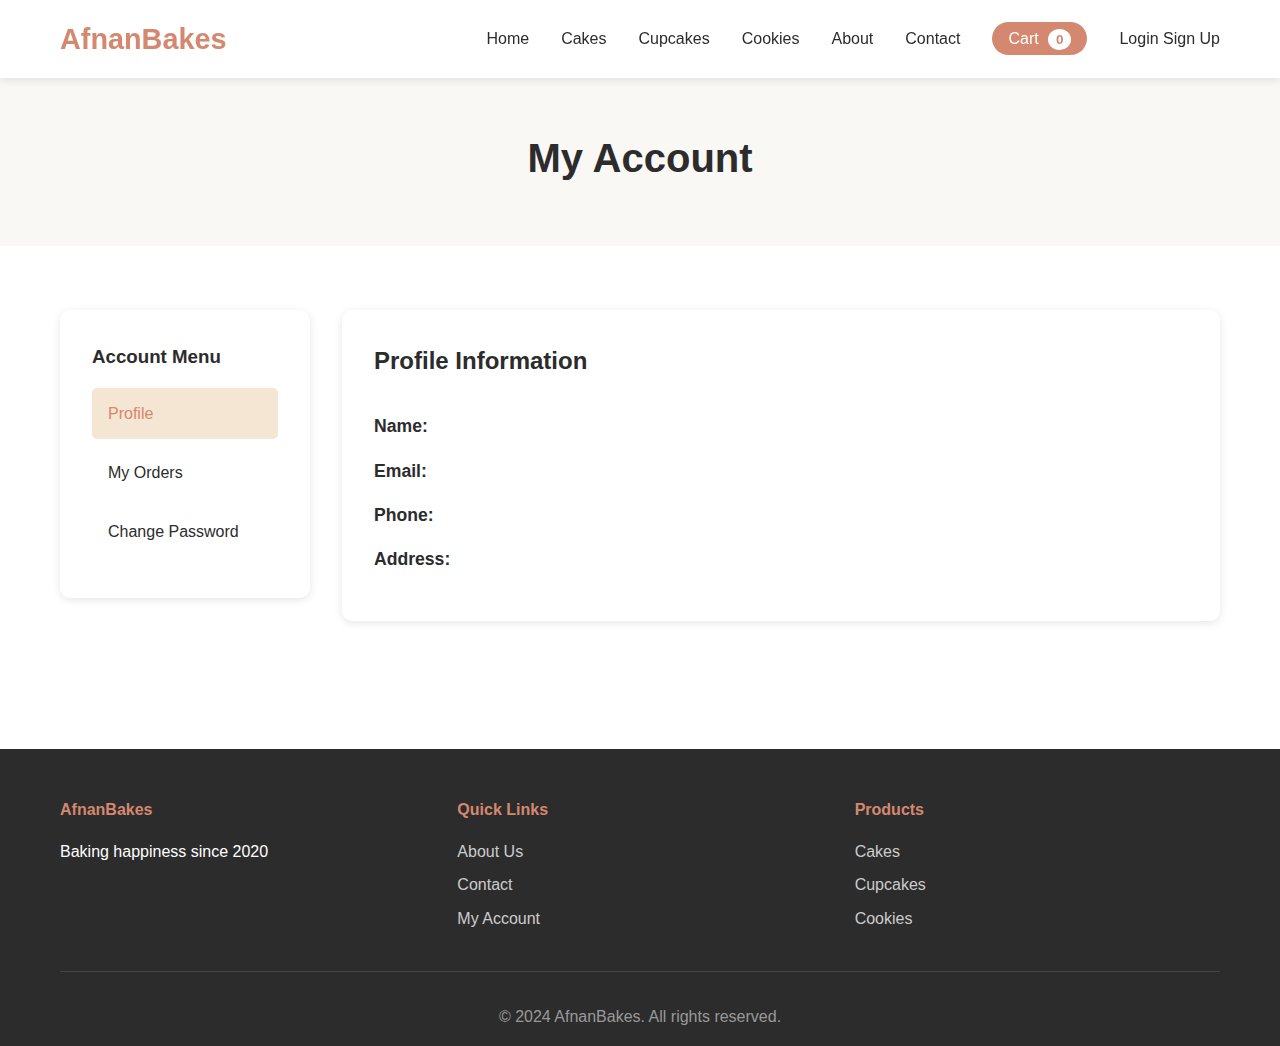
<file: src/main/resources/static/account.html>
<!DOCTYPE html>
<html lang="en">
<head>
    <meta charset="UTF-8">
    <meta name="viewport" content="width=device-width, initial-scale=1.0">
    <title>My Account - AfnanBakes</title>
    <link rel="stylesheet" href="css/style.css">
    <script  defer src="js/main.js"></script>
</head>
<body>
<header>
    <nav class="navbar">
        <div class="container">
            <div class="nav-brand">
                <a href="index.html">AfnanBakes</a>
            </div>
            <ul class="nav-menu">
                <li><a href="index.html">Home</a></li>
                <li><a href="cakes.html">Cakes</a></li>
                <li><a href="cupcakes.html">Cupcakes</a></li>
                <li><a href="cookies.html">Cookies</a></li>
                <li><a href="about.html">About</a></li>
                <li><a href="contact.html">Contact</a></li>
                <li><a href="cart.html" class="cart-link">Cart <span id="cart-count">0</span></a></li>
                <li id="auth-nav"></li>
            </ul>
        </div>
    </nav>
</header>

<main>
    <section class="page-header">
        <div class="container">
            <h1>My Account</h1>
        </div>
    </section>

    <section class="account-section">
        <div class="container">
            <div class="account-grid">
                <div class="account-sidebar">
                    <h3>Account Menu</h3>
                    <ul class="account-menu">
                        <li><a href="#profile" class="active">Profile</a></li>
                        <li><a href="#orders">My Orders</a></li>
                        <li><a href="#password">Change Password</a></li>
                    </ul>
                </div>

                <div class="account-content">
                    <div id="profile-section" class="account-panel">
                        <h2>Profile Information</h2>
                        <div class="profile-info">
                            <p><strong>Name:</strong> <span id="user-name"></span></p>
                            <p><strong>Email:</strong> <span id="user-email"></span></p>
                            <p><strong>Phone:</strong> <span id="user-phone"></span></p>
                            <p><strong>Address:</strong> <span id="user-address"></span></p>
                        </div>
                    </div>

                    <div id="orders-section" class="account-panel" style="display: none;">
                        <h2>My Orders</h2>
                        <div id="orders-list"></div>
                    </div>

                    <div id="password-section" class="account-panel" style="display: none;">
                        <h2>Change Password</h2>
                        <form id="password-form" onsubmit="handlePasswordChange(event)">
                            <div class="form-group">
                                <label for="new-password">New Password *</label>
                                <input type="password" id="new-password" name="new-password" minlength="6" required>
                            </div>

                            <div class="form-group">
                                <label for="confirm-new-password">Confirm New Password *</label>
                                <input type="password" id="confirm-new-password" name="confirm-new-password" minlength="6" required>
                            </div>

                            <div id="password-error" class="error-message" style="display: none;"></div>
                            <div id="password-success" class="success-message" style="display: none;"></div>

                            <button type="submit" class="btn btn-primary">Update Password</button>
                        </form>
                    </div>
                </div>
            </div>
        </div>
    </section>
</main>

<footer>
    <div class="container">
        <div class="footer-content">
            <div class="footer-section">
                <h4>AfnanBakes</h4>
                <p>Baking happiness since 2020</p>
            </div>
            <div class="footer-section">
                <h4>Quick Links</h4>
                <ul>
                    <li><a href="about.html">About Us</a></li>
                    <li><a href="contact.html">Contact</a></li>
                    <li><a href="account.html">My Account</a></li>
                </ul>
            </div>
            <div class="footer-section">
                <h4>Products</h4>
                <ul>
                    <li><a href="cakes.html">Cakes</a></li>
                    <li><a href="cupcakes.html">Cupcakes</a></li>
                    <li><a href="cookies.html">Cookies</a></li>
                </ul>
            </div>
        </div>
        <div class="footer-bottom">
            <p>&copy; 2024 AfnanBakes. All rights reserved.</p>
        </div>
    </div>
</footer>


</body>
</html>
</file>
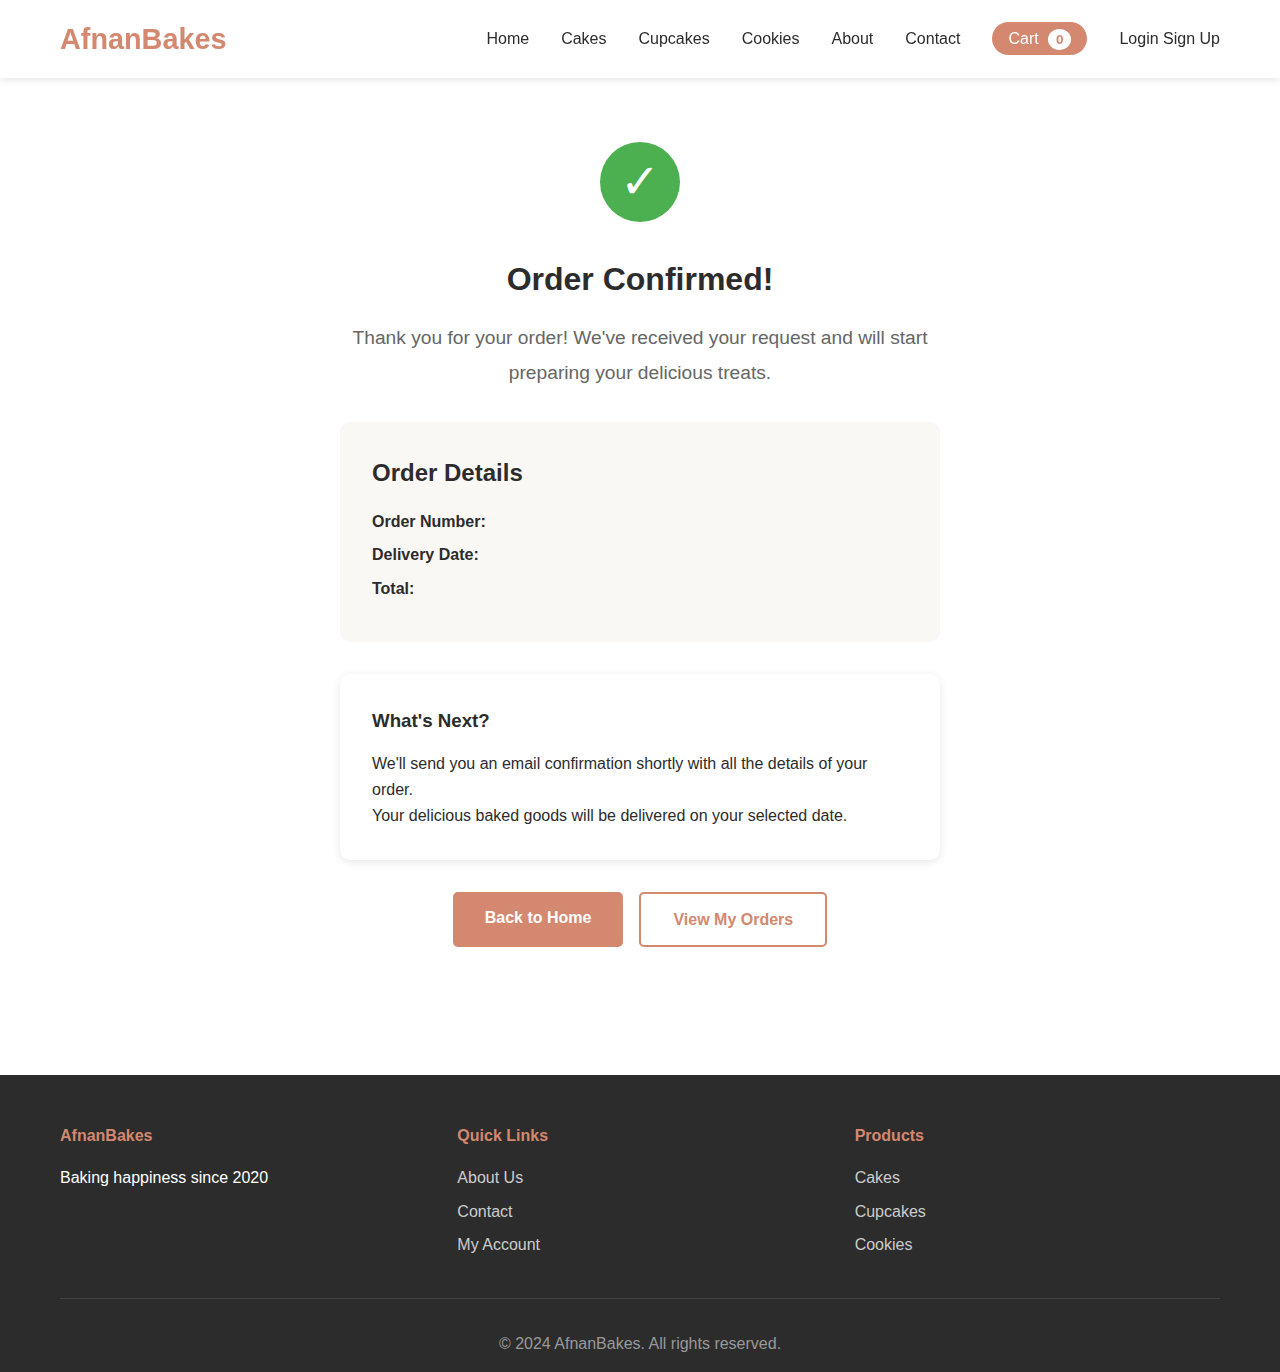
<file: src/main/resources/static/confirmation.html>
<!DOCTYPE html>
<html lang="en">
<head>
    <meta charset="UTF-8">
    <meta name="viewport" content="width=device-width, initial-scale=1.0">
    <title>Order Confirmed - AfnanBakes</title>
    <link rel="stylesheet" href="css/style.css">
    <script defer src="js/main.js"></script>
</head>
<body>
<header>
    <nav class="navbar">
        <div class="container">
            <div class="nav-brand">
                <a href="index.html">AfnanBakes</a>
            </div>
            <ul class="nav-menu">
                <li><a href="index.html">Home</a></li>
                <li><a href="cakes.html">Cakes</a></li>
                <li><a href="cupcakes.html">Cupcakes</a></li>
                <li><a href="cookies.html">Cookies</a></li>
                <li><a href="about.html">About</a></li>
                <li><a href="contact.html">Contact</a></li>
                <li><a href="cart.html" class="cart-link">Cart <span id="cart-count">0</span></a></li>
                <li id="auth-nav"></li>
            </ul>
        </div>
    </nav>
</header>

<main>
    <section class="confirmation-section">
        <div class="container">
            <div class="confirmation-content">
                <div class="success-icon">✓</div>
                <h1>Order Confirmed!</h1>
                <p class="confirmation-message">Thank you for your order! We've received your request and will start preparing your delicious treats.</p>

                <div class="order-details">
                    <h2>Order Details</h2>
                    <p><strong>Order Number:</strong> <span id="order-number"></span></p>
                    <p><strong>Delivery Date:</strong> <span id="delivery-date"></span></p>
                    <p><strong>Total:</strong> <span id="order-total"></span></p>
                </div>

                <div class="next-steps">
                    <h3>What's Next?</h3>
                    <p>We'll send you an email confirmation shortly with all the details of your order.</p>
                    <p>Your delicious baked goods will be delivered on your selected date.</p>
                </div>

                <div class="confirmation-actions">
                    <a href="index.html" class="btn btn-primary">Back to Home</a>
                    <a href="account.html" class="btn btn-secondary">View My Orders</a>
                </div>
            </div>
        </div>
    </section>
</main>

<footer>
    <div class="container">
        <div class="footer-content">
            <div class="footer-section">
                <h4>AfnanBakes</h4>
                <p>Baking happiness since 2020</p>
            </div>
            <div class="footer-section">
                <h4>Quick Links</h4>
                <ul>
                    <li><a href="about.html">About Us</a></li>
                    <li><a href="contact.html">Contact</a></li>
                    <li><a href="account.html">My Account</a></li>
                </ul>
            </div>
            <div class="footer-section">
                <h4>Products</h4>
                <ul>
                    <li><a href="cakes.html">Cakes</a></li>
                    <li><a href="cupcakes.html">Cupcakes</a></li>
                    <li><a href="cookies.html">Cookies</a></li>
                </ul>
            </div>
        </div>
        <div class="footer-bottom">
            <p>&copy; 2024 AfnanBakes. All rights reserved.</p>
        </div>
    </div>
</footer>


</body>
</html>
</file>
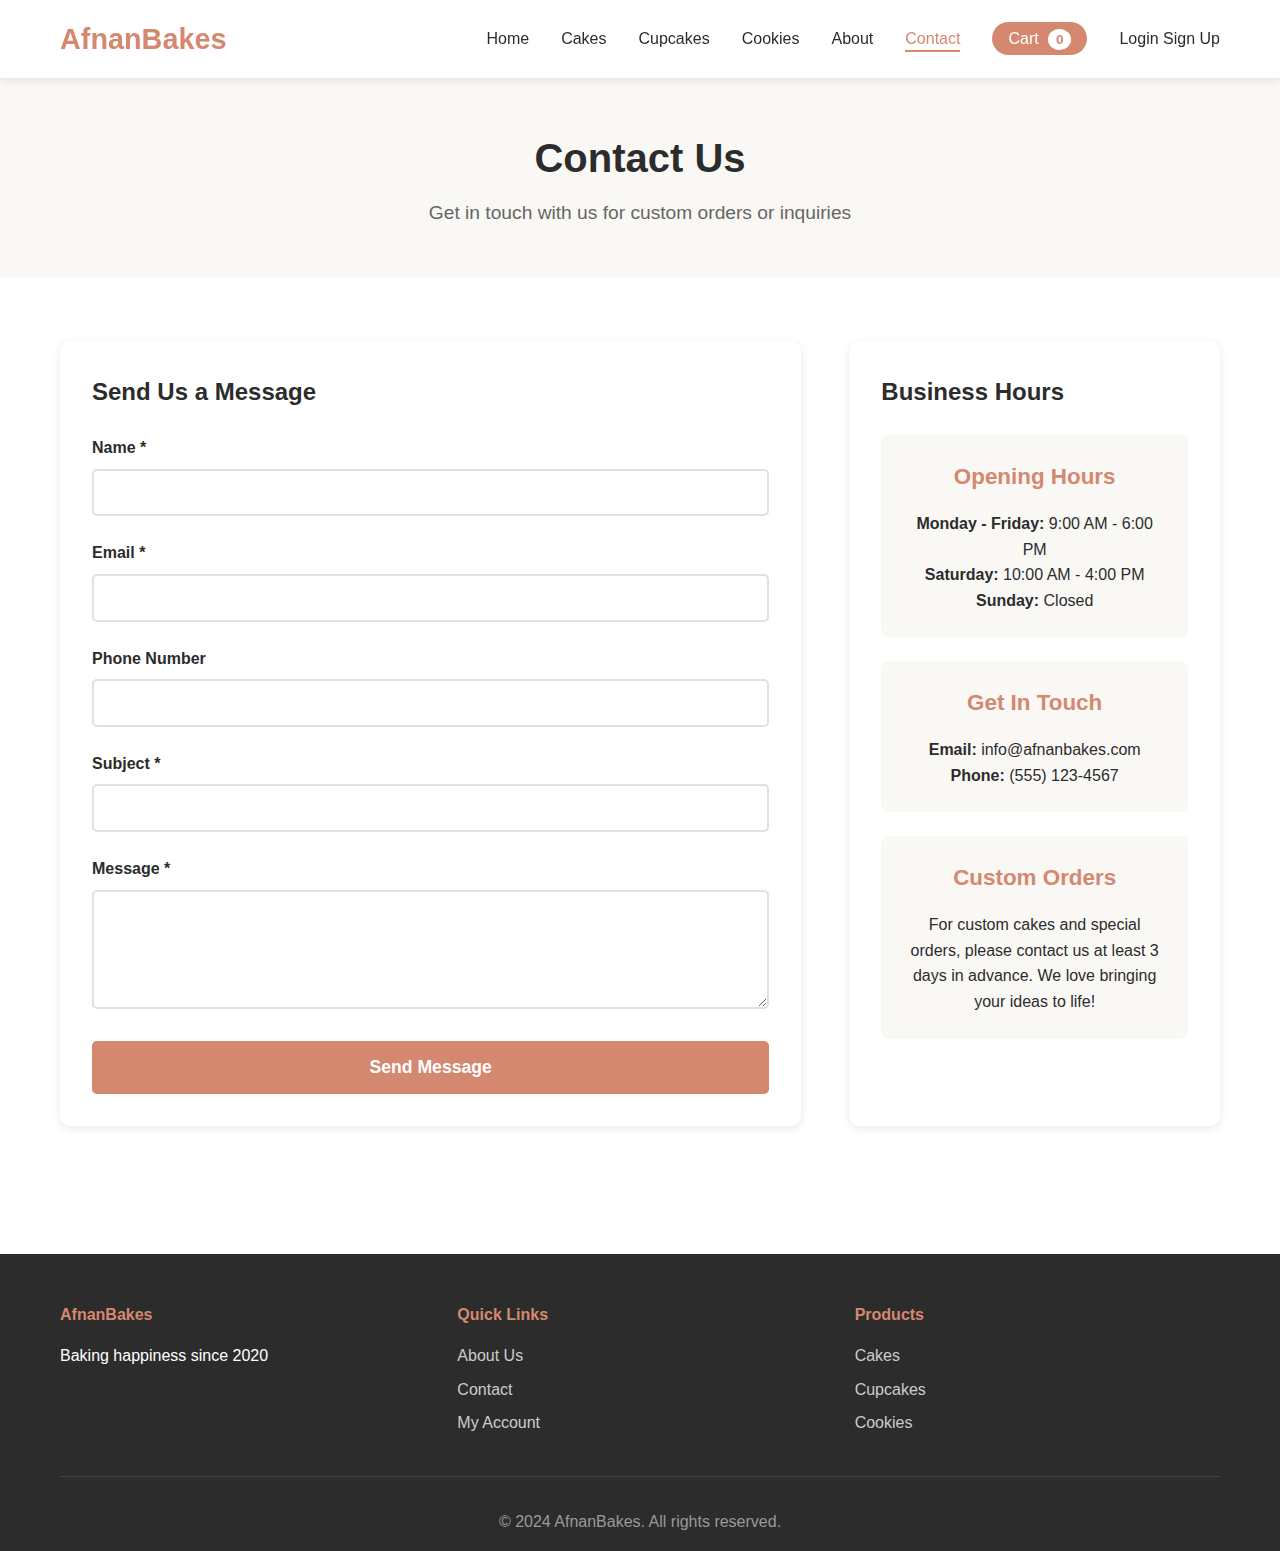
<file: src/main/resources/static/contact.html>
<!DOCTYPE html>
<html lang="en">
<head>
    <meta charset="UTF-8">
    <meta name="viewport" content="width=device-width, initial-scale=1.0">
    <title>Contact Us - AfnanBakes</title>
    <link rel="stylesheet" href="css/style.css">
    <script defer src="js/main.js"></script>
</head>
<body>
<header>
    <nav class="navbar">
        <div class="container">
            <div class="nav-brand">
                <a href="index.html">AfnanBakes</a>
            </div>
            <ul class="nav-menu">
                <li><a href="index.html">Home</a></li>
                <li><a href="cakes.html">Cakes</a></li>
                <li><a href="cupcakes.html">Cupcakes</a></li>
                <li><a href="cookies.html">Cookies</a></li>
                <li><a href="about.html">About</a></li>
                <li><a href="contact.html" class="active">Contact</a></li>
                <li><a href="cart.html" class="cart-link">Cart <span id="cart-count">0</span></a></li>
                <li id="auth-nav"></li>
            </ul>
        </div>
    </nav>
</header>

<main>
    <section class="page-header">
        <div class="container">
            <h1>Contact Us</h1>
            <p>Get in touch with us for custom orders or inquiries</p>
        </div>
    </section>

    <section class="contact-section">
        <div class="container">
            <div class="contact-grid">
                <div class="contact-form">
                    <h2>Send Us a Message</h2>
                    <form id="contact-form" onsubmit="handleContactSubmit(event)">
                        <div class="form-group">
                            <label for="name">Name *</label>
                            <input type="text" id="name" name="name" required>
                        </div>

                        <div class="form-group">
                            <label for="email">Email *</label>
                            <input type="email" id="email" name="email" required>
                        </div>

                        <div class="form-group">
                            <label for="phone">Phone Number</label>
                            <input type="tel" id="phone" name="phone">
                        </div>

                        <div class="form-group">
                            <label for="subject">Subject *</label>
                            <input type="text" id="subject" name="subject" required>
                        </div>

                        <div class="form-group">
                            <label for="message">Message *</label>
                            <textarea id="message" name="message" rows="5" required></textarea>
                        </div>

                        <div id="contact-success" class="success-message" style="display: none;">
                            Thank you for your message! We'll get back to you soon.
                        </div>

                        <button type="submit" class="btn btn-primary btn-large">Send Message</button>
                    </form>
                </div>

                <div class="contact-info">
                    <h2>Business Hours</h2>
                    <div class="info-card">
                        <h3>Opening Hours</h3>
                        <p><strong>Monday - Friday:</strong> 9:00 AM - 6:00 PM</p>
                        <p><strong>Saturday:</strong> 10:00 AM - 4:00 PM</p>
                        <p><strong>Sunday:</strong> Closed</p>
                    </div>

                    <div class="info-card">
                        <h3>Get In Touch</h3>
                        <p><strong>Email:</strong> info@afnanbakes.com</p>
                        <p><strong>Phone:</strong> (555) 123-4567</p>
                    </div>

                    <div class="info-card">
                        <h3>Custom Orders</h3>
                        <p>For custom cakes and special orders, please contact us at least 3 days in advance. We love bringing your ideas to life!</p>
                    </div>
                </div>
            </div>
        </div>
    </section>
</main>

<footer>
    <div class="container">
        <div class="footer-content">
            <div class="footer-section">
                <h4>AfnanBakes</h4>
                <p>Baking happiness since 2020</p>
            </div>
            <div class="footer-section">
                <h4>Quick Links</h4>
                <ul>
                    <li><a href="about.html">About Us</a></li>
                    <li><a href="contact.html">Contact</a></li>
                    <li><a href="account.html">My Account</a></li>
                </ul>
            </div>
            <div class="footer-section">
                <h4>Products</h4>
                <ul>
                    <li><a href="cakes.html">Cakes</a></li>
                    <li><a href="cupcakes.html">Cupcakes</a></li>
                    <li><a href="cookies.html">Cookies</a></li>
                </ul>
            </div>
        </div>
        <div class="footer-bottom">
            <p>&copy; 2024 AfnanBakes. All rights reserved.</p>
        </div>
    </div>
</footer>


</body>
</html>
</file>
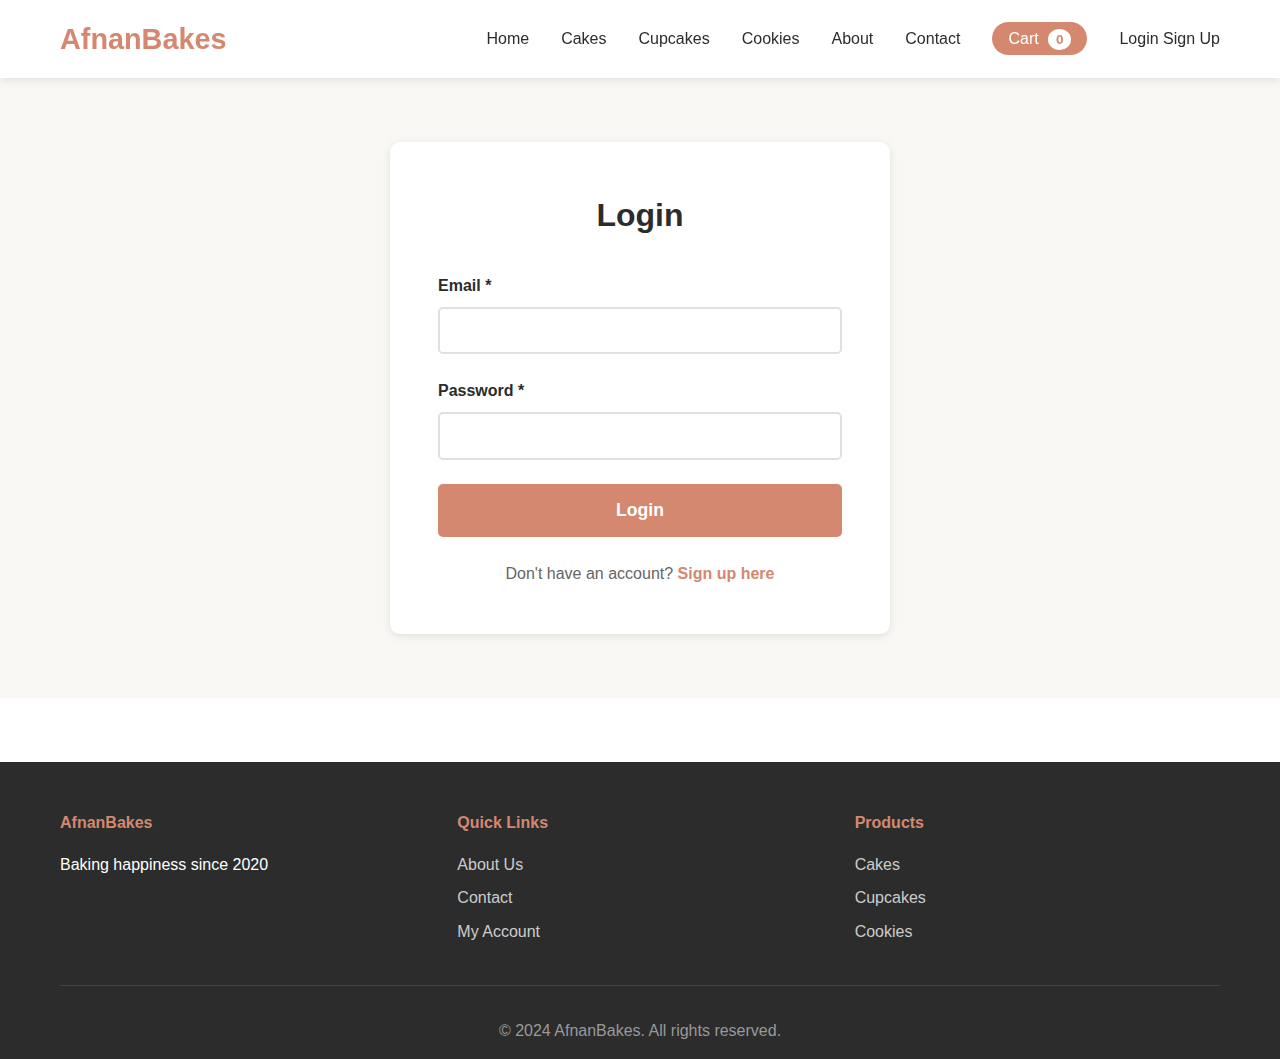
<file: src/main/resources/static/login.html>
<!DOCTYPE html>
<html lang="en">
<head>
    <meta charset="UTF-8">
    <meta name="viewport" content="width=device-width, initial-scale=1.0">
    <title>Login - AfnanBakes</title>
    <link rel="stylesheet" href="css/style.css">
    <script defer src="js/main.js"></script>
</head>
<body>
<header>
    <nav class="navbar">
        <div class="container">
            <div class="nav-brand">
                <a href="index.html">AfnanBakes</a>
            </div>
            <ul class="nav-menu">
                <li><a href="index.html">Home</a></li>
                <li><a href="cakes.html">Cakes</a></li>
                <li><a href="cupcakes.html">Cupcakes</a></li>
                <li><a href="cookies.html">Cookies</a></li>
                <li><a href="about.html">About</a></li>
                <li><a href="contact.html">Contact</a></li>
                <li><a href="cart.html" class="cart-link">Cart <span id="cart-count">0</span></a></li>
                <li id="auth-nav"></li>
            </ul>
        </div>
    </nav>
</header>

<main>
    <section class="auth-section">
        <div class="container">
            <div class="auth-form-container">
                <h1>Login</h1>
                <form id="login-form" onsubmit="handleLogin(event)">
                    <div class="form-group">
                        <label for="email">Email *</label>
                        <input type="email" id="email" name="email" required>
                    </div>

                    <div class="form-group">
                        <label for="password">Password *</label>
                        <input type="password" id="password" name="password" required>
                    </div>

                    <div id="login-error" class="error-message" style="display: none;"></div>

                    <button type="submit" class="btn btn-primary btn-large">Login</button>
                </form>

                <p class="auth-switch">
                    Don't have an account? <a href="signup.html">Sign up here</a>
                </p>
            </div>
        </div>
    </section>
</main>

<footer>
    <div class="container">
        <div class="footer-content">
            <div class="footer-section">
                <h4>AfnanBakes</h4>
                <p>Baking happiness since 2020</p>
            </div>
            <div class="footer-section">
                <h4>Quick Links</h4>
                <ul>
                    <li><a href="about.html">About Us</a></li>
                    <li><a href="contact.html">Contact</a></li>
                    <li><a href="account.html">My Account</a></li>
                </ul>
            </div>
            <div class="footer-section">
                <h4>Products</h4>
                <ul>
                    <li><a href="cakes.html">Cakes</a></li>
                    <li><a href="cupcakes.html">Cupcakes</a></li>
                    <li><a href="cookies.html">Cookies</a></li>
                </ul>
            </div>
        </div>
        <div class="footer-bottom">
            <p>&copy; 2024 AfnanBakes. All rights reserved.</p>
        </div>
    </div>
</footer>


</body>
</html>
</file>
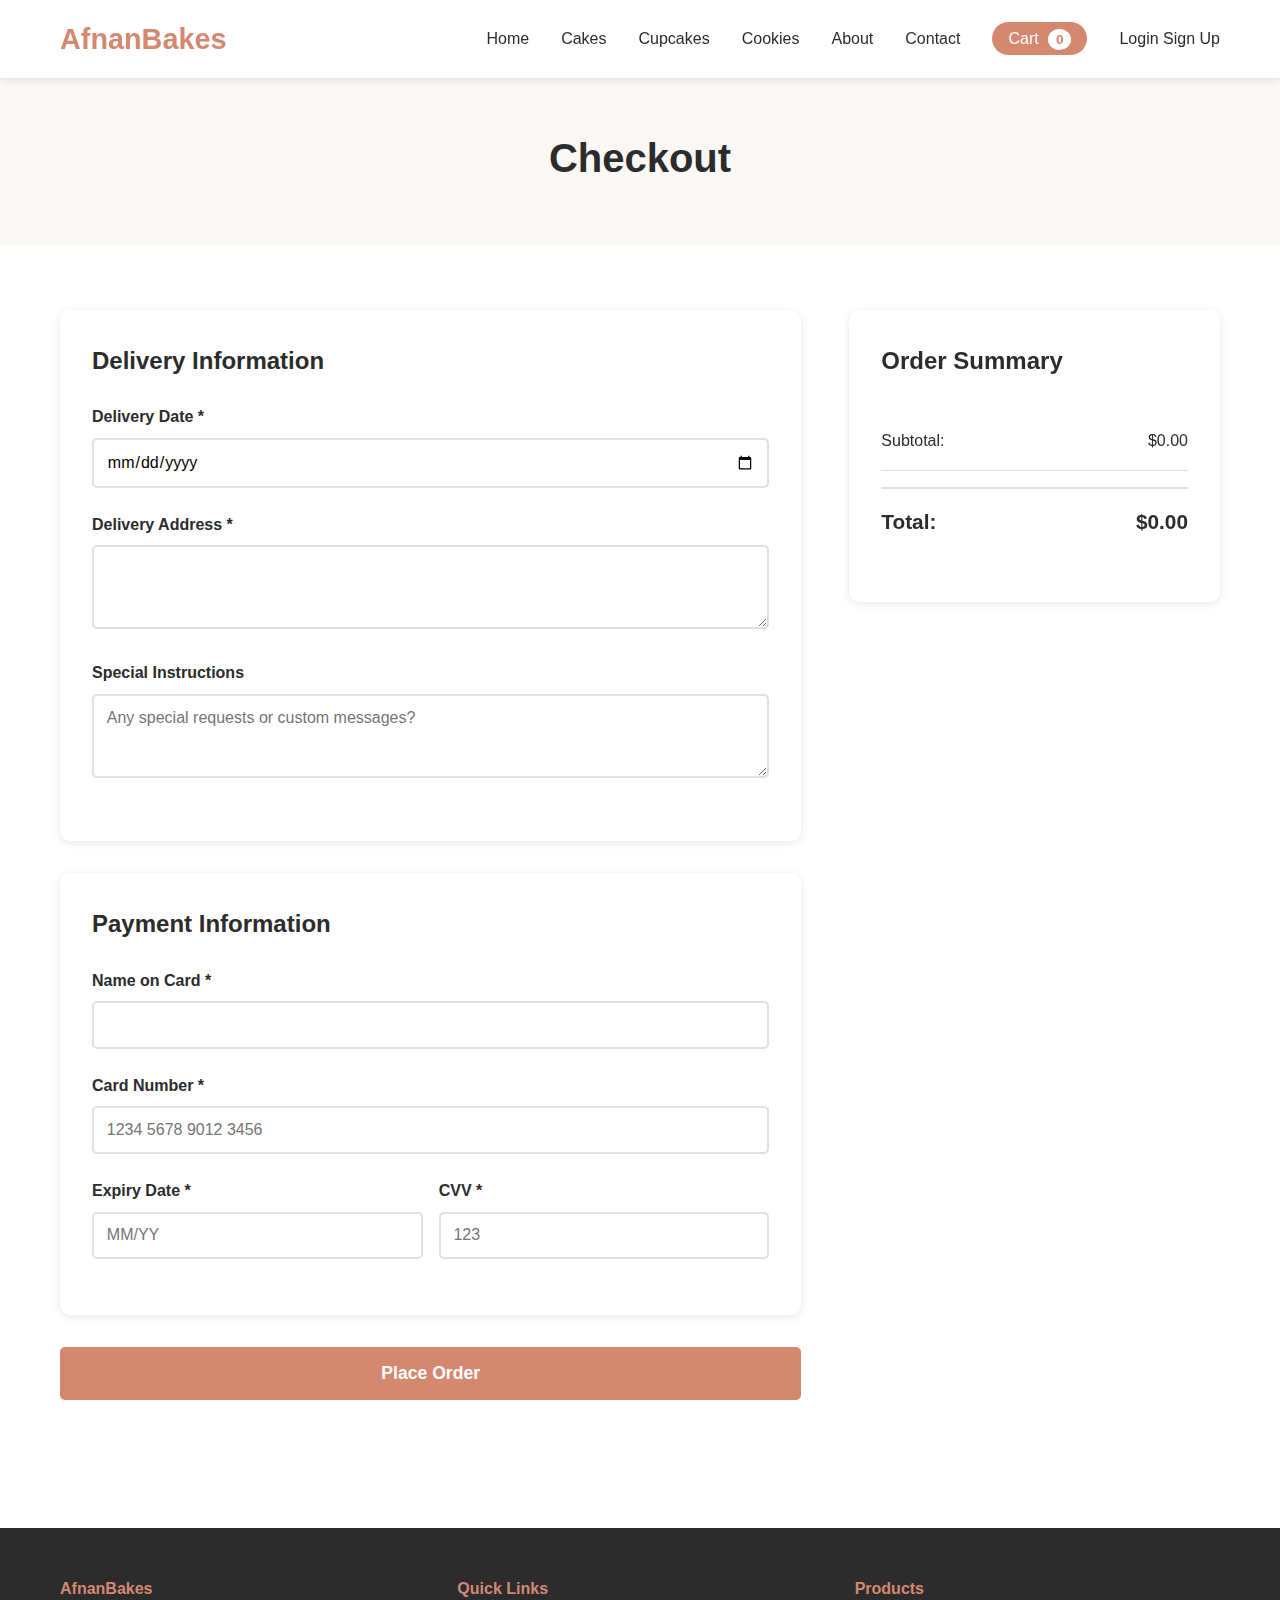
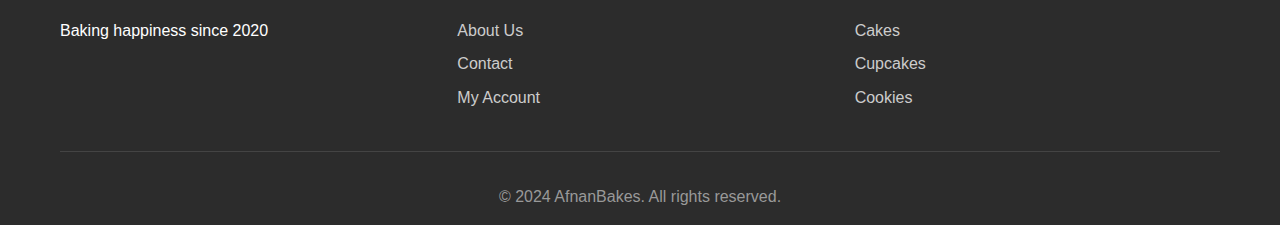
<file: src/main/resources/static/payment.html>
<!DOCTYPE html>
<html lang="en">
<head>
    <meta charset="UTF-8">
    <meta name="viewport" content="width=device-width, initial-scale=1.0">
    <title>Checkout - AfnanBakes</title>
    <link rel="stylesheet" href="css/style.css">
    <script defer src="js/cart.js"></script>
    <script defer src="js/main.js"></script>
</head>
<body>
<header>
    <nav class="navbar">
        <div class="container">
            <div class="nav-brand">
                <a href="index.html">AfnanBakes</a>
            </div>
            <ul class="nav-menu">
                <li><a href="index.html">Home</a></li>
                <li><a href="cakes.html">Cakes</a></li>
                <li><a href="cupcakes.html">Cupcakes</a></li>
                <li><a href="cookies.html">Cookies</a></li>
                <li><a href="about.html">About</a></li>
                <li><a href="contact.html">Contact</a></li>
                <li><a href="cart.html" class="cart-link">Cart <span id="cart-count">0</span></a></li>
                <li id="auth-nav"></li>
            </ul>
        </div>
    </nav>
</header>

<main>
    <section class="page-header">
        <div class="container">
            <h1>Checkout</h1>
        </div>
    </section>

    <section class="checkout-section">
        <div class="container">
            <div class="checkout-grid">
                <div class="checkout-form">
                    <form id="payment-form" onsubmit="submitOrder(event)">
                        <div class="form-section">
                            <h2>Delivery Information</h2>

                            <div class="form-group">
                                <label for="delivery-date">Delivery Date *</label>
                                <input type="date" id="delivery-date" name="delivery-date" required>
                            </div>

                            <div class="form-group">
                                <label for="delivery-address">Delivery Address *</label>
                                <textarea id="delivery-address" name="delivery-address" rows="3" required></textarea>
                            </div>

                            <div class="form-group">
                                <label for="special-instructions">Special Instructions</label>
                                <textarea id="special-instructions" name="special-instructions" rows="3" placeholder="Any special requests or custom messages?"></textarea>
                            </div>
                        </div>

                        <div class="form-section">
                            <h2>Payment Information</h2>

                            <div class="form-group">
                                <label for="card-name">Name on Card *</label>
                                <input type="text" id="card-name" name="card-name" required>
                            </div>

                            <div class="form-group">
                                <label for="card-number">Card Number *</label>
                                <input type="text" id="card-number" name="card-number" maxlength="19" placeholder="1234 5678 9012 3456" required>
                            </div>

                            <div class="form-row">
                                <div class="form-group">
                                    <label for="expiry-date">Expiry Date *</label>
                                    <input type="text" id="expiry-date" name="expiry-date" maxlength="5" placeholder="MM/YY" required>
                                </div>

                                <div class="form-group">
                                    <label for="cvv">CVV *</label>
                                    <input type="text" id="cvv" name="cvv" maxlength="3" placeholder="123" required>
                                </div>
                            </div>
                        </div>

                        <button type="submit" class="btn btn-primary btn-large">Place Order</button>
                    </form>
                </div>

                <div class="order-summary-sidebar">
                    <h2>Order Summary</h2>
                    <div id="checkout-items" class="checkout-items"></div>
                    <div class="summary-totals">
                        <div class="summary-row">
                            <span>Subtotal:</span>
                            <span id="checkout-subtotal">$0.00</span>
                        </div>
                        <div class="summary-row total">
                            <span>Total:</span>
                            <span id="checkout-total">$0.00</span>
                        </div>
                    </div>
                </div>
            </div>
        </div>
    </section>
</main>

<footer>
    <div class="container">
        <div class="footer-content">
            <div class="footer-section">
                <h4>AfnanBakes</h4>
                <p>Baking happiness since 2020</p>
            </div>
            <div class="footer-section">
                <h4>Quick Links</h4>
                <ul>
                    <li><a href="about.html">About Us</a></li>
                    <li><a href="contact.html">Contact</a></li>
                    <li><a href="account.html">My Account</a></li>
                </ul>
            </div>
            <div class="footer-section">
                <h4>Products</h4>
                <ul>
                    <li><a href="cakes.html">Cakes</a></li>
                    <li><a href="cupcakes.html">Cupcakes</a></li>
                    <li><a href="cookies.html">Cookies</a></li>
                </ul>
            </div>
        </div>
        <div class="footer-bottom">
            <p>&copy; 2024 AfnanBakes. All rights reserved.</p>
        </div>
    </div>
</footer>


</body>
</html>
</file>
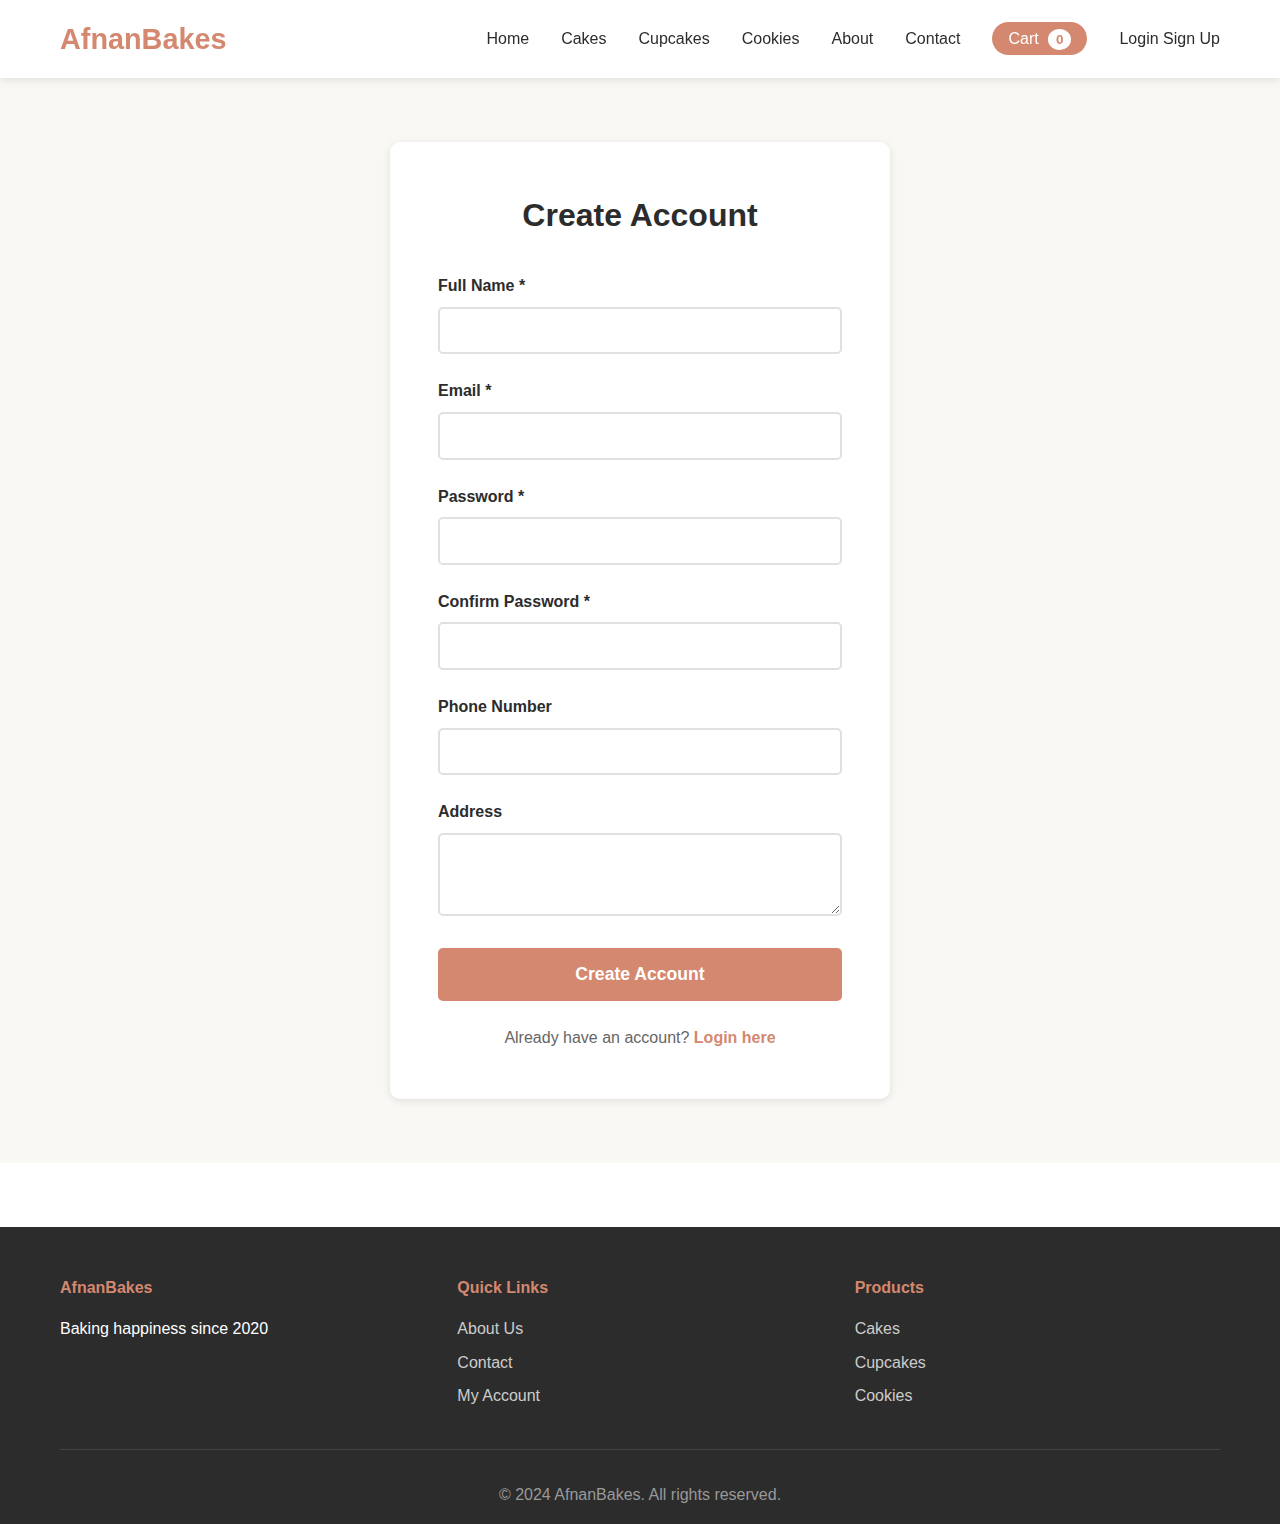
<file: src/main/resources/static/signup.html>
<!DOCTYPE html>
<html lang="en">
<head>
    <meta charset="UTF-8">
    <meta name="viewport" content="width=device-width, initial-scale=1.0">
    <title>Sign Up - AfnanBakes</title>
    <link rel="stylesheet" href="css/style.css">
    <script defer src="js/main.js"></script>
</head>
<body>
<header>
    <nav class="navbar">
        <div class="container">
            <div class="nav-brand">
                <a href="index.html">AfnanBakes</a>
            </div>
            <ul class="nav-menu">
                <li><a href="index.html">Home</a></li>
                <li><a href="cakes.html">Cakes</a></li>
                <li><a href="cupcakes.html">Cupcakes</a></li>
                <li><a href="cookies.html">Cookies</a></li>
                <li><a href="about.html">About</a></li>
                <li><a href="contact.html">Contact</a></li>
                <li><a href="cart.html" class="cart-link">Cart <span id="cart-count">0</span></a></li>
                <li id="auth-nav"></li>
            </ul>
        </div>
    </nav>
</header>

<main>
    <section class="auth-section">
        <div class="container">
            <div class="auth-form-container">
                <h1>Create Account</h1>
                <form id="signup-form" onsubmit="handleSignup(event)">
                    <div class="form-group">
                        <label for="name">Full Name *</label>
                        <input type="text" id="name" name="name" minlength="2" required>
                    </div>

                    <div class="form-group">
                        <label for="email">Email *</label>
                        <input type="email" id="email" name="email" required>
                    </div>

                    <div class="form-group">
                        <label for="password">Password *</label>
                        <input type="password" id="password" name="password" minlength="6" required>
                    </div>

                    <div class="form-group">
                        <label for="confirm-password">Confirm Password *</label>
                        <input type="password" id="confirm-password" name="confirm-password" minlength="6" required>
                    </div>

                    <div class="form-group">
                        <label for="phone">Phone Number</label>
                        <input type="tel" id="phone" name="phone">
                    </div>

                    <div class="form-group">
                        <label for="address">Address</label>
                        <textarea id="address" name="address" rows="3"></textarea>
                    </div>

                    <div id="signup-error" class="error-message" style="display: none;"></div>

                    <button type="submit" class="btn btn-primary btn-large">Create Account</button>
                </form>

                <p class="auth-switch">
                    Already have an account? <a href="login.html">Login here</a>
                </p>
            </div>
        </div>
    </section>
</main>

<footer>
    <div class="container">
        <div class="footer-content">
            <div class="footer-section">
                <h4>AfnanBakes</h4>
                <p>Baking happiness since 2020</p>
            </div>
            <div class="footer-section">
                <h4>Quick Links</h4>
                <ul>
                    <li><a href="about.html">About Us</a></li>
                    <li><a href="contact.html">Contact</a></li>
                    <li><a href="account.html">My Account</a></li>
                </ul>
            </div>
            <div class="footer-section">
                <h4>Products</h4>
                <ul>
                    <li><a href="cakes.html">Cakes</a></li>
                    <li><a href="cupcakes.html">Cupcakes</a></li>
                    <li><a href="cookies.html">Cookies</a></li>
                </ul>
            </div>
        </div>
        <div class="footer-bottom">
            <p>&copy; 2024 AfnanBakes. All rights reserved.</p>
        </div>
    </div>
</footer>


</body>
</html>
</file>
<file: src/main/resources/static/css/style.css>
* {
    margin: 0;
    padding: 0;
    box-sizing: border-box;
}

:root {
    --primary-color: #d4886f;
    --primary-dark: #b36f58;
    --secondary-color: #f5e6d3;
    --text-dark: #2c2c2c;
    --text-light: #666666;
    --background: #ffffff;
    --background-alt: #faf8f5;
    --border-color: #e0e0e0;
    --success-color: #4caf50;
    --error-color: #f44336;
    --shadow: 0 2px 8px rgba(0, 0, 0, 0.1);
    --shadow-hover: 0 4px 16px rgba(0, 0, 0, 0.15);
}

body {
    font-family: 'Segoe UI', Tahoma, Geneva, Verdana, sans-serif;
    line-height: 1.6;
    color: var(--text-dark);
    background-color: var(--background);
}

.container {
    max-width: 1200px;
    margin: 0 auto;
    padding: 0 20px;
}

header {
    background-color: var(--background);
    box-shadow: var(--shadow);
    position: sticky;
    top: 0;
    z-index: 1000;
}

.navbar {
    padding: 1rem 0;
}

.navbar .container {
    display: flex;
    justify-content: space-between;
    align-items: center;
}

.nav-brand a {
    font-size: 1.8rem;
    font-weight: 700;
    color: var(--primary-color);
    text-decoration: none;
    transition: color 0.3s ease;
}

.nav-brand a:hover {
    color: var(--primary-dark);
}

.nav-menu {
    display: flex;
    list-style: none;
    gap: 2rem;
    align-items: center;
}

.nav-menu li a {
    text-decoration: none;
    color: var(--text-dark);
    font-weight: 500;
    transition: color 0.3s ease;
    position: relative;
}

.nav-menu li a:hover,
.nav-menu li a.active {
    color: var(--primary-color);
}

.nav-menu li a.active::after {
    content: '';
    position: absolute;
    bottom: -5px;
    left: 0;
    width: 100%;
    height: 2px;
    background-color: var(--primary-color);
}

.cart-link {
    background-color: var(--primary-color);
    color: white !important;
    padding: 0.5rem 1rem;
    border-radius: 20px;
    transition: background-color 0.3s ease, transform 0.2s ease;
}

.cart-link:hover {
    background-color: var(--primary-dark);
    transform: translateY(-2px);
}

#cart-count {
    background-color: white;
    color: var(--primary-color);
    border-radius: 50%;
    padding: 0.2rem 0.5rem;
    font-size: 0.85rem;
    font-weight: 700;
    margin-left: 0.3rem;
}

.hero {
    background: linear-gradient(135deg, var(--secondary-color) 0%, #e8d5c4 100%);
    padding: 6rem 0;
    text-align: center;
}

.hero-content h1 {
    font-size: 3rem;
    margin-bottom: 1rem;
    color: var(--text-dark);
}

.hero-content p {
    font-size: 1.3rem;
    color: var(--text-light);
    margin-bottom: 2rem;
    line-height: 1.8;
}

.btn {
    display: inline-block;
    padding: 0.8rem 2rem;
    border-radius: 5px;
    text-decoration: none;
    font-weight: 600;
    transition: all 0.3s ease;
    border: none;
    cursor: pointer;
    font-size: 1rem;
}

.btn-primary {
    background-color: var(--primary-color);
    color: white;
}

.btn-primary:hover {
    background-color: var(--primary-dark);
    transform: translateY(-2px);
    box-shadow: var(--shadow-hover);
}

.btn-secondary {
    background-color: transparent;
    color: var(--primary-color);
    border: 2px solid var(--primary-color);
}

.btn-secondary:hover {
    background-color: var(--primary-color);
    color: white;
}

.btn-large {
    padding: 1rem 2.5rem;
    font-size: 1.1rem;
    width: 100%;
}

.featured-section,
.products-section,
.info-section {
    padding: 4rem 0;
}

.featured-section h2,
.products-section h2,
.info-section h2 {
    text-align: center;
    font-size: 2.5rem;
    margin-bottom: 3rem;
    color: var(--text-dark);
}

.product-categories {
    display: grid;
    grid-template-columns: repeat(auto-fit, minmax(300px, 1fr));
    gap: 2rem;
}

.category-card {
    background: white;
    border-radius: 10px;
    overflow: hidden;
    box-shadow: var(--shadow);
    transition: transform 0.3s ease, box-shadow 0.3s ease;
}

.category-card:hover {
    transform: translateY(-5px);
    box-shadow: var(--shadow-hover);
}

.category-image img {
    width: 100%;
    height: 250px;
    object-fit: cover;
}

.category-info {
    padding: 1.5rem;
}

.category-info h3 {
    font-size: 1.5rem;
    margin-bottom: 0.5rem;
    color: var(--text-dark);
}

.category-info p {
    color: var(--text-light);
    margin-bottom: 1rem;
    line-height: 1.5;
}

.info-grid {
    display: grid;
    grid-template-columns: repeat(auto-fit, minmax(250px, 1fr));
    gap: 2rem;
}

.info-card {
    background: var(--background-alt);
    padding: 2rem;
    border-radius: 10px;
    text-align: center;
}

.info-card h3 {
    font-size: 1.4rem;
    margin-bottom: 1rem;
    color: var(--primary-color);
}

.page-header {
    background: var(--background-alt);
    padding: 3rem 0;
    text-align: center;
}

.page-header h1 {
    font-size: 2.5rem;
    margin-bottom: 0.5rem;
}

.page-header p {
    font-size: 1.2rem;
    color: var(--text-light);
}

.products-grid {
    display: grid;
    grid-template-columns: repeat(auto-fill, minmax(280px, 1fr));
    gap: 2rem;
}

.product-card {
    background: white;
    border-radius: 10px;
    overflow: hidden;
    box-shadow: var(--shadow);
    transition: transform 0.3s ease, box-shadow 0.3s ease;
}

.product-card:hover {
    transform: translateY(-5px);
    box-shadow: var(--shadow-hover);
}

.product-image img {
    width: 100%;
    height: 250px;
    object-fit: cover;
}

.product-info {
    padding: 1.5rem;
}

.product-info h3 {
    font-size: 1.3rem;
    margin-bottom: 0.5rem;
}

.product-info p {
    color: var(--text-light);
    margin-bottom: 1rem;
    font-size: 0.95rem;
}

.price {
    font-size: 1.3rem;
    font-weight: 700;
    color: var(--primary-color);
    margin-bottom: 1rem;
}

.price-large {
    font-size: 2rem;
    font-weight: 700;
    color: var(--primary-color);
    margin: 1.5rem 0;
}

.product-detail-section {
    padding: 4rem 0;
}

.product-detail {
    display: grid;
    grid-template-columns: 1fr 1fr;
    gap: 3rem;
    align-items: start;
}

.product-detail-image img {
    width: 100%;
    border-radius: 10px;
    box-shadow: var(--shadow);
}

.product-detail-info h1 {
    font-size: 2.5rem;
    margin-bottom: 1rem;
}

.product-description {
    font-size: 1.1rem;
    line-height: 1.8;
    color: var(--text-light);
    margin-bottom: 2rem;
}

.quantity-selector {
    margin: 2rem 0;
}

.quantity-selector label {
    display: block;
    margin-bottom: 0.5rem;
    font-weight: 600;
}

.quantity-controls {
    display: flex;
    align-items: center;
    gap: 1rem;
}

.btn-quantity {
    width: 40px;
    height: 40px;
    border: 2px solid var(--primary-color);
    background: white;
    color: var(--primary-color);
    font-size: 1.3rem;
    border-radius: 5px;
    cursor: pointer;
    transition: all 0.3s ease;
}

.btn-quantity:hover {
    background: var(--primary-color);
    color: white;
}

#quantity {
    width: 80px;
    height: 40px;
    text-align: center;
    border: 2px solid var(--border-color);
    border-radius: 5px;
    font-size: 1.1rem;
}

.cart-section {
    padding: 4rem 0;
}

.empty-cart {
    text-align: center;
    padding: 4rem 0;
}

.empty-cart p {
    font-size: 1.3rem;
    color: var(--text-light);
    margin-bottom: 2rem;
}

.cart-content {
    display: grid;
    grid-template-columns: 2fr 1fr;
    gap: 2rem;
}

.cart-items {
    display: flex;
    flex-direction: column;
    gap: 1rem;
}

.cart-item {
    display: flex;
    align-items: center;
    gap: 1.5rem;
    background: white;
    padding: 1.5rem;
    border-radius: 10px;
    box-shadow: var(--shadow);
}

.cart-item-image img {
    width: 100px;
    height: 100px;
    object-fit: cover;
    border-radius: 5px;
}

.cart-item-details {
    flex: 1;
}

.cart-item-details h3 {
    margin-bottom: 0.5rem;
}

.cart-item-details .price {
    margin: 0;
}

.cart-item-controls {
    display: flex;
    align-items: center;
    gap: 1rem;
}

.cart-item-quantity {
    display: flex;
    align-items: center;
    gap: 0.5rem;
}

.btn-remove {
    background-color: var(--error-color);
    color: white;
    padding: 0.5rem 1rem;
    border: none;
    border-radius: 5px;
    cursor: pointer;
    transition: background-color 0.3s ease;
}

.btn-remove:hover {
    background-color: #d32f2f;
}

.cart-summary {
    background: white;
    padding: 2rem;
    border-radius: 10px;
    box-shadow: var(--shadow);
    height: fit-content;
    position: sticky;
    top: 100px;
}

.cart-summary h3 {
    margin-bottom: 1.5rem;
    font-size: 1.5rem;
}

.summary-row {
    display: flex;
    justify-content: space-between;
    margin-bottom: 1rem;
    padding-bottom: 1rem;
    border-bottom: 1px solid var(--border-color);
}

.summary-row.total {
    font-size: 1.3rem;
    font-weight: 700;
    border-bottom: none;
    margin-top: 1rem;
    padding-top: 1rem;
    border-top: 2px solid var(--border-color);
}

.checkout-section {
    padding: 4rem 0;
}

.checkout-grid {
    display: grid;
    grid-template-columns: 2fr 1fr;
    gap: 3rem;
}

.form-section {
    background: white;
    padding: 2rem;
    border-radius: 10px;
    box-shadow: var(--shadow);
    margin-bottom: 2rem;
}

.form-section h2 {
    margin-bottom: 1.5rem;
    color: var(--text-dark);
}

.form-group {
    margin-bottom: 1.5rem;
}

.form-group label {
    display: block;
    margin-bottom: 0.5rem;
    font-weight: 600;
    color: var(--text-dark);
}

.form-group input,
.form-group textarea,
.form-group select {
    width: 100%;
    padding: 0.8rem;
    border: 2px solid var(--border-color);
    border-radius: 5px;
    font-size: 1rem;
    font-family: inherit;
    transition: border-color 0.3s ease;
}

.form-group input:focus,
.form-group textarea:focus,
.form-group select:focus {
    outline: none;
    border-color: var(--primary-color);
}

.form-row {
    display: grid;
    grid-template-columns: 1fr 1fr;
    gap: 1rem;
}

.order-summary-sidebar {
    background: white;
    padding: 2rem;
    border-radius: 10px;
    box-shadow: var(--shadow);
    height: fit-content;
    position: sticky;
    top: 100px;
}

.order-summary-sidebar h2 {
    margin-bottom: 1.5rem;
}

.checkout-items {
    max-height: 300px;
    overflow-y: auto;
    margin-bottom: 1.5rem;
}

.checkout-item {
    display: flex;
    justify-content: space-between;
    padding: 0.8rem 0;
    border-bottom: 1px solid var(--border-color);
}

.summary-totals {
    margin-top: 1.5rem;
}

.auth-section {
    padding: 4rem 0;
    background: var(--background-alt);
    min-height: calc(100vh - 300px);
}

.auth-form-container {
    max-width: 500px;
    margin: 0 auto;
    background: white;
    padding: 3rem;
    border-radius: 10px;
    box-shadow: var(--shadow);
}

.auth-form-container h1 {
    text-align: center;
    margin-bottom: 2rem;
    color: var(--text-dark);
}

.auth-switch {
    text-align: center;
    margin-top: 1.5rem;
    color: var(--text-light);
}

.auth-switch a {
    color: var(--primary-color);
    text-decoration: none;
    font-weight: 600;
}

.auth-switch a:hover {
    text-decoration: underline;
}

.error-message {
    background-color: #ffebee;
    color: var(--error-color);
    padding: 1rem;
    border-radius: 5px;
    margin-bottom: 1rem;
    border-left: 4px solid var(--error-color);
}

.success-message {
    background-color: #e8f5e9;
    color: var(--success-color);
    padding: 1rem;
    border-radius: 5px;
    margin-bottom: 1rem;
    border-left: 4px solid var(--success-color);
}

.confirmation-section {
    padding: 4rem 0;
    min-height: calc(100vh - 300px);
}

.confirmation-content {
    max-width: 600px;
    margin: 0 auto;
    text-align: center;
}

.success-icon {
    width: 80px;
    height: 80px;
    background-color: var(--success-color);
    color: white;
    border-radius: 50%;
    display: flex;
    align-items: center;
    justify-content: center;
    font-size: 3rem;
    margin: 0 auto 2rem;
}

.confirmation-content h1 {
    margin-bottom: 1rem;
    color: var(--text-dark);
}

.confirmation-message {
    font-size: 1.2rem;
    color: var(--text-light);
    margin-bottom: 2rem;
    line-height: 1.8;
}

.order-details {
    background: var(--background-alt);
    padding: 2rem;
    border-radius: 10px;
    margin: 2rem 0;
    text-align: left;
}

.order-details h2 {
    margin-bottom: 1rem;
}

.order-details p {
    margin-bottom: 0.5rem;
}

.next-steps {
    background: white;
    padding: 2rem;
    border-radius: 10px;
    box-shadow: var(--shadow);
    margin: 2rem 0;
    text-align: left;
}

.next-steps h3 {
    margin-bottom: 1rem;
}

.confirmation-actions {
    display: flex;
    gap: 1rem;
    justify-content: center;
    margin-top: 2rem;
}

.account-section {
    padding: 4rem 0;
}

.account-grid {
    display: grid;
    grid-template-columns: 250px 1fr;
    gap: 2rem;
}

.account-sidebar {
    background: white;
    padding: 2rem;
    border-radius: 10px;
    box-shadow: var(--shadow);
    height: fit-content;
}

.account-sidebar h3 {
    margin-bottom: 1rem;
}

.account-menu {
    list-style: none;
}

.account-menu li {
    margin-bottom: 0.5rem;
}

.account-menu a {
    display: block;
    padding: 0.8rem 1rem;
    color: var(--text-dark);
    text-decoration: none;
    border-radius: 5px;
    transition: all 0.3s ease;
}

.account-menu a:hover,
.account-menu a.active {
    background-color: var(--secondary-color);
    color: var(--primary-color);
}

.account-content {
    background: white;
    padding: 2rem;
    border-radius: 10px;
    box-shadow: var(--shadow);
}

.account-panel h2 {
    margin-bottom: 2rem;
    color: var(--text-dark);
}

.profile-info p {
    margin-bottom: 1rem;
    font-size: 1.1rem;
}

.contact-section {
    padding: 4rem 0;
}

.contact-grid {
    display: grid;
    grid-template-columns: 2fr 1fr;
    gap: 3rem;
}

.contact-form,
.contact-info {
    background: white;
    padding: 2rem;
    border-radius: 10px;
    box-shadow: var(--shadow);
}

.contact-form h2,
.contact-info h2 {
    margin-bottom: 1.5rem;
}

.contact-info .info-card {
    background: var(--background-alt);
    padding: 1.5rem;
    border-radius: 8px;
    margin-bottom: 1.5rem;
}

.contact-info .info-card h3 {
    margin-bottom: 1rem;
    color: var(--primary-color);
}

.about-section {
    padding: 4rem 0;
}

.about-content {
    display: grid;
    grid-template-columns: 1fr 1fr;
    gap: 3rem;
    margin-bottom: 4rem;
}

.about-story h2 {
    margin-bottom: 1.5rem;
    color: var(--text-dark);
}

.about-story p {
    margin-bottom: 1.5rem;
    line-height: 1.8;
    color: var(--text-light);
    font-size: 1.1rem;
}

.about-image img {
    width: 100%;
    border-radius: 10px;
    box-shadow: var(--shadow);
}

.values-section {
    margin-bottom: 4rem;
}

.values-section h2 {
    text-align: center;
    margin-bottom: 2rem;
}

.values-grid {
    display: grid;
    grid-template-columns: repeat(auto-fit, minmax(250px, 1fr));
    gap: 2rem;
}

.value-card {
    background: white;
    padding: 2rem;
    border-radius: 10px;
    box-shadow: var(--shadow);
    text-align: center;
}

.value-card h3 {
    margin-bottom: 1rem;
    color: var(--primary-color);
}

.mission-section {
    background: var(--background-alt);
    padding: 3rem;
    border-radius: 10px;
    text-align: center;
}

.mission-section h2 {
    margin-bottom: 1.5rem;
}

.mission-section p {
    font-size: 1.2rem;
    line-height: 1.8;
    color: var(--text-light);
    max-width: 800px;
    margin: 0 auto;
}

footer {
    background-color: var(--text-dark);
    color: white;
    padding: 3rem 0 1rem;
    margin-top: 4rem;
}

.footer-content {
    display: grid;
    grid-template-columns: repeat(auto-fit, minmax(250px, 1fr));
    gap: 2rem;
    margin-bottom: 2rem;
}

.footer-section h4 {
    margin-bottom: 1rem;
    color: var(--primary-color);
}

.footer-section ul {
    list-style: none;
}

.footer-section ul li {
    margin-bottom: 0.5rem;
}

.footer-section ul li a {
    color: #cccccc;
    text-decoration: none;
    transition: color 0.3s ease;
}

.footer-section ul li a:hover {
    color: var(--primary-color);
}

.footer-bottom {
    text-align: center;
    padding-top: 2rem;
    border-top: 1px solid #444;
    color: #999;
}

@media (max-width: 768px) {
    .nav-menu {
        flex-wrap: wrap;
        gap: 1rem;
    }

    .hero-content h1 {
        font-size: 2rem;
    }

    .hero-content p {
        font-size: 1.1rem;
    }

    .product-categories,
    .products-grid {
        grid-template-columns: 1fr;
    }

    .product-detail,
    .cart-content,
    .checkout-grid,
    .contact-grid,
    .about-content {
        grid-template-columns: 1fr;
    }

    .account-grid {
        grid-template-columns: 1fr;
    }

    .confirmation-actions {
        flex-direction: column;
    }

    .form-row {
        grid-template-columns: 1fr;
    }
}

.toast {
    position: fixed;
    bottom: 2rem;
    right: 2rem;
    background-color: var(--success-color);
    color: white;
    padding: 1rem 2rem;
    border-radius: 5px;
    box-shadow: var(--shadow-hover);
    animation: slideIn 0.3s ease;
    z-index: 2000;
}

@keyframes slideIn {
    from {
        transform: translateX(400px);
        opacity: 0;
    }
    to {
        transform: translateX(0);
        opacity: 1;
    }
}
</file>
